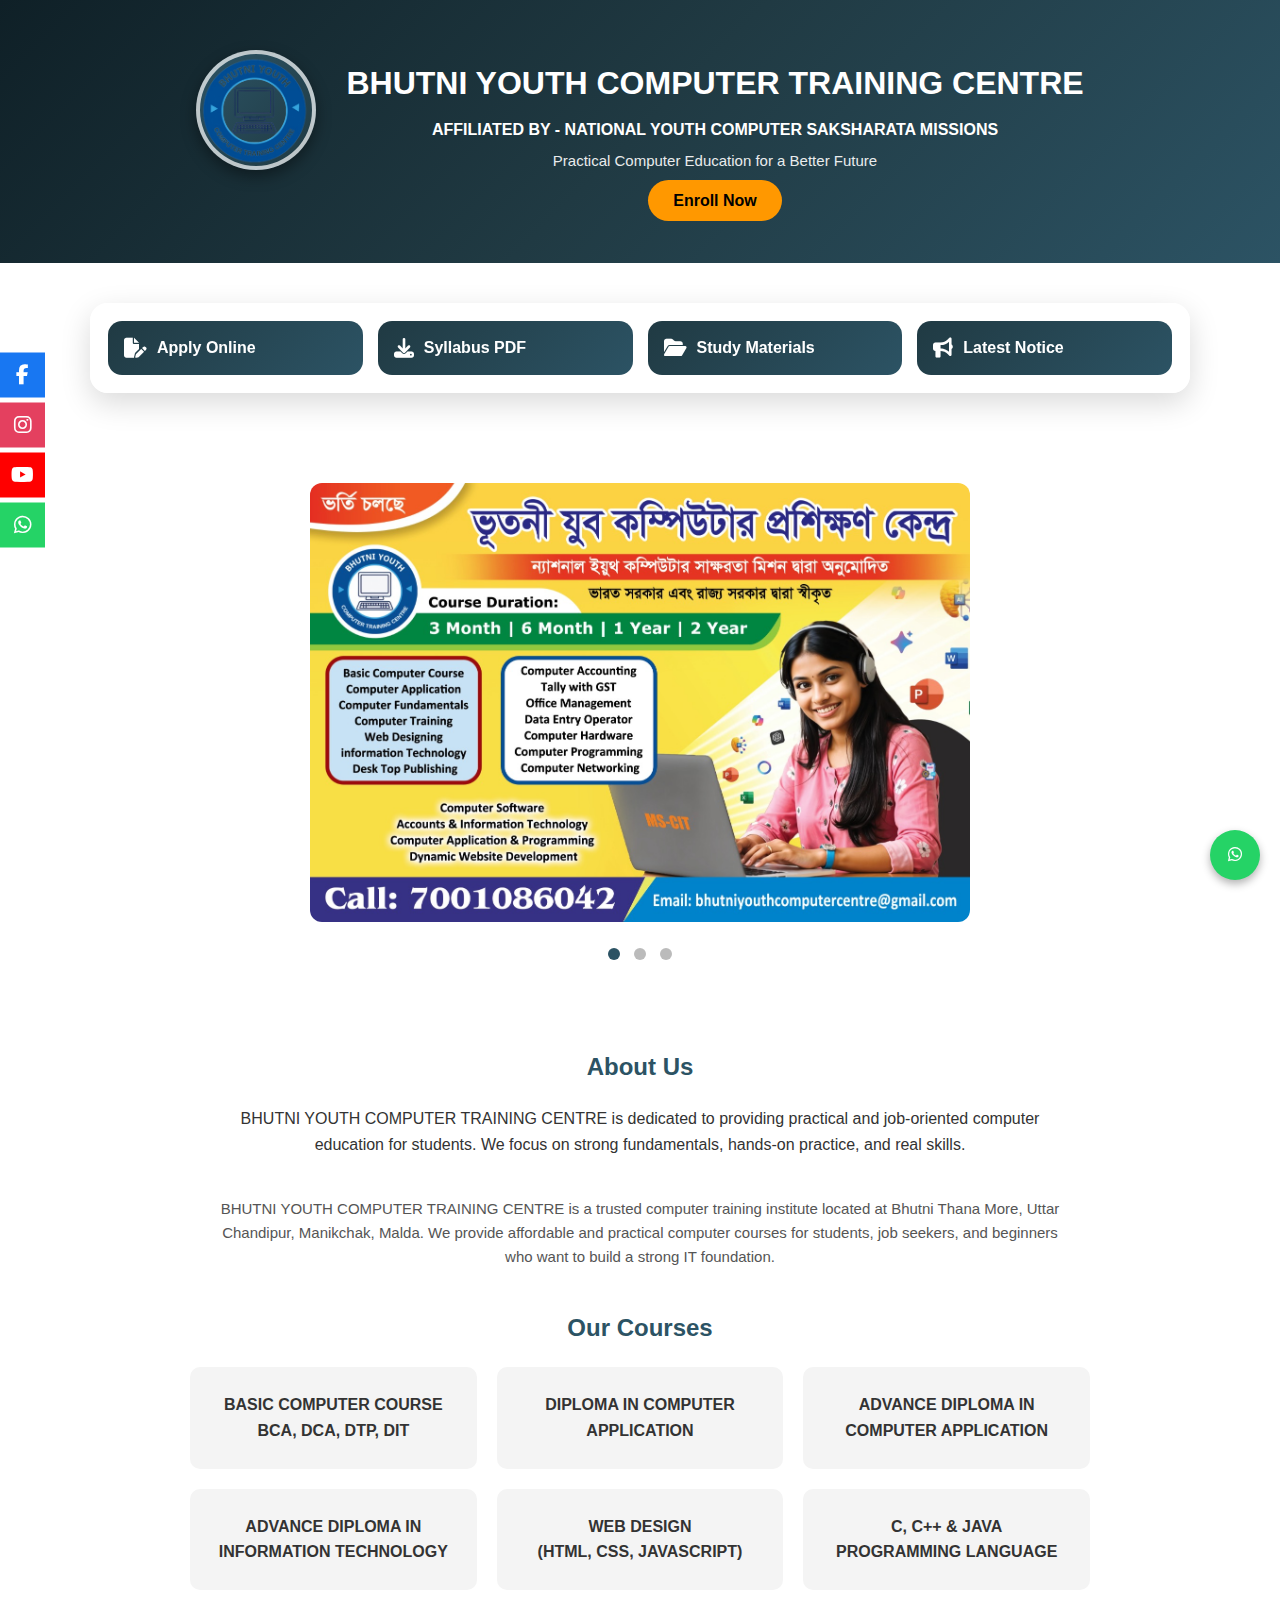
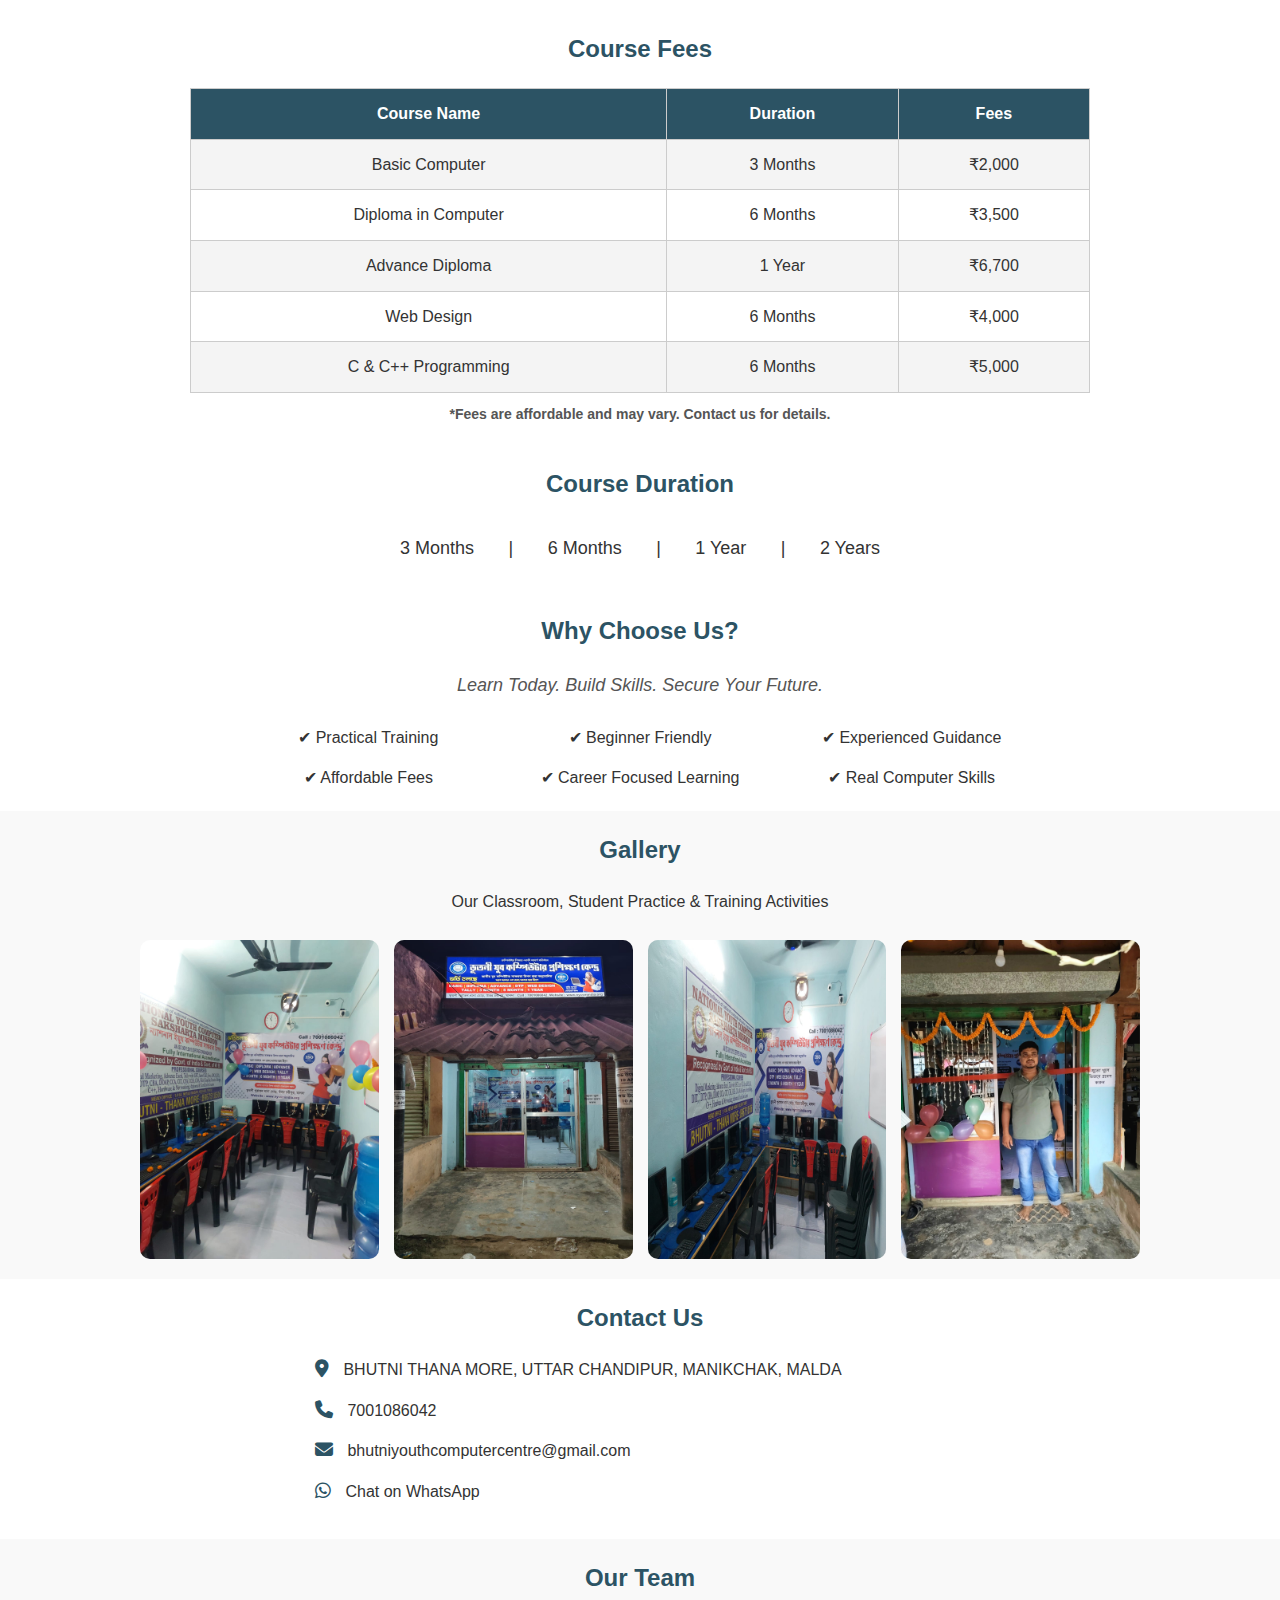
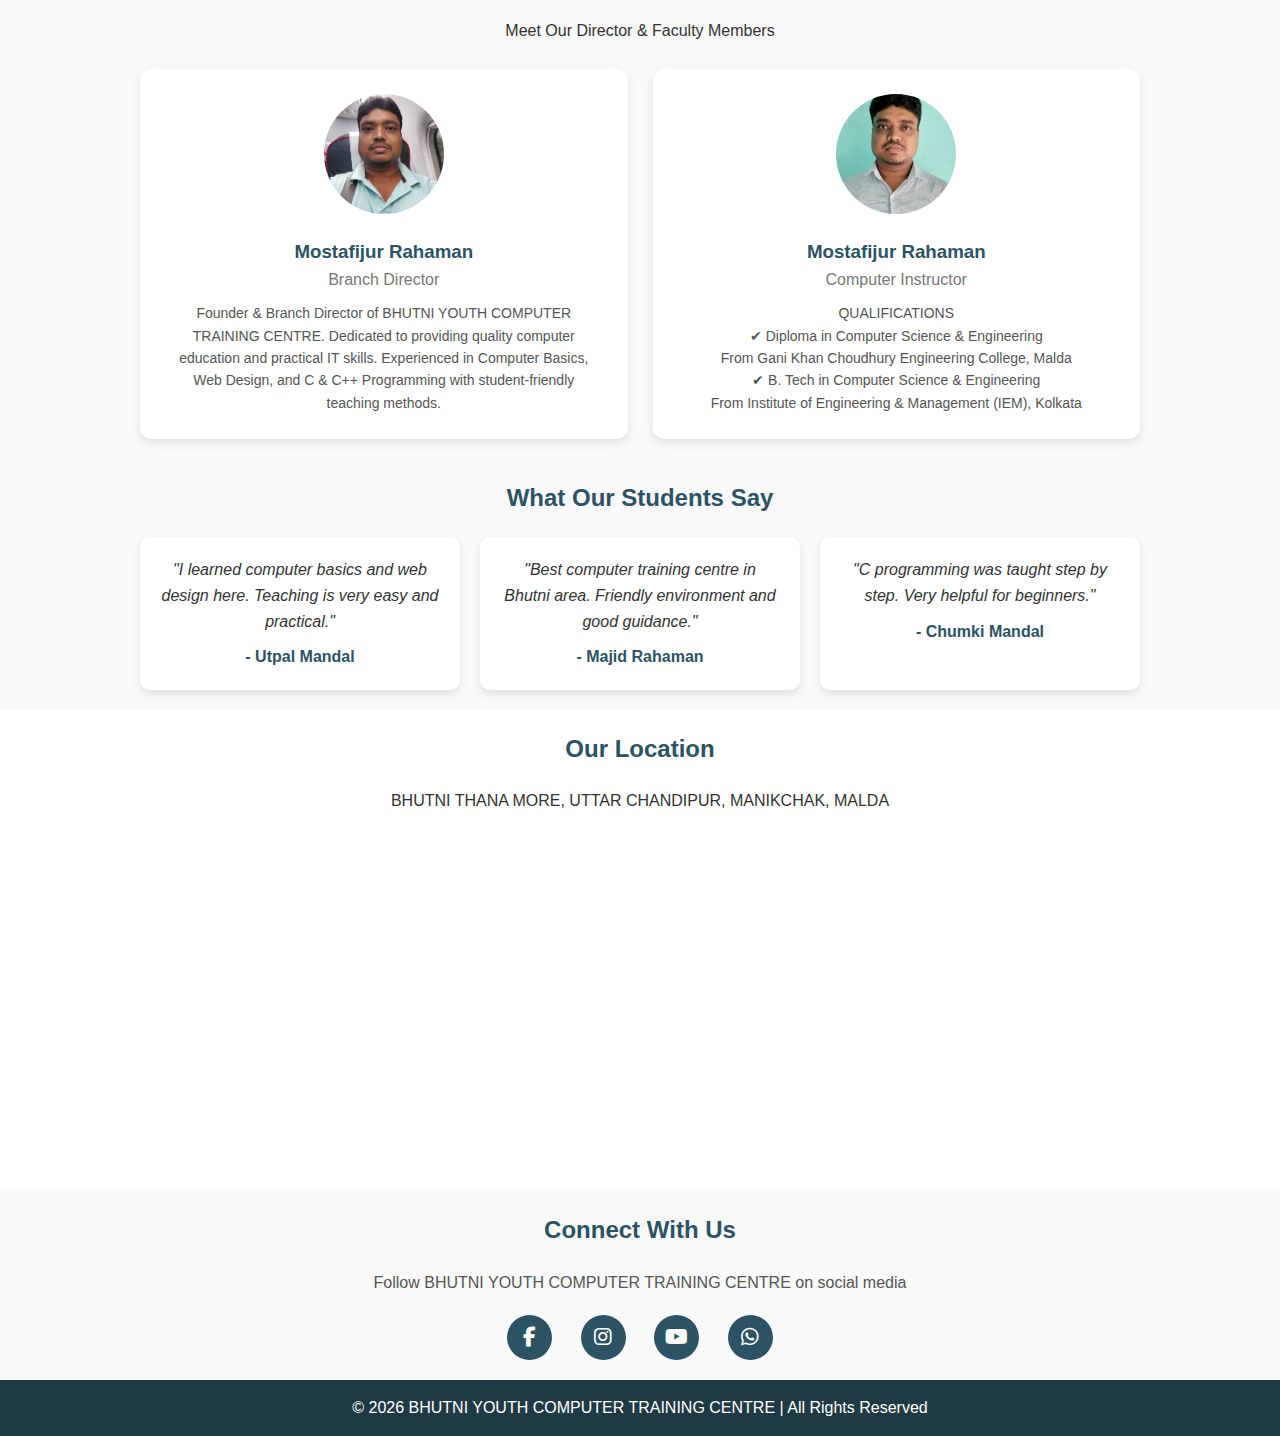
<file: index.html>
<!DOCTYPE html>
<html lang="en">
<head>
  <meta charset="UTF-8">
  <title>BHUTNI YOUTH COMPUTER TRAINING CENTRE</title>
  <meta name="viewport" content="width=device-width, initial-scale=1.0">
  <link rel="stylesheet" href="style.css">
  <link rel="stylesheet" href="https://cdnjs.cloudflare.com/ajax/libs/font-awesome/6.5.1/css/all.min.css">
	<meta name="description" content="BHUTNI YOUTH COMPUTER TRAINING CENTRE in Malda provides professional computer education including Basic Computer, Diploma, Advance Diploma, Web Design, C and C++ Programming. Practical training for students in Bhutni, Manikchak, Malda.">
	<meta name="keywords" content="Computer Training Centre in Bhutni, Computer Course in Malda, Basic Computer Course, Diploma Computer Course, Web Design Training, C Programming Course, C++ Course, Manikchak Computer Institute">
	<meta name="author" content="BHUTNI YOUTH COMPUTER TRAINING CENTRE">

</head>
<body>

<!-- WHATSAPP BUTTON -->
<a href="https://wa.me/917001086042" class="whatsapp-btn" target="_blank" aria-label="WhatsApp">
  <i class="fa-brands fa-whatsapp"></i>
</a>


<!-- HEADER WITH LOGO -->
<header class="header">
  <div class="header-inner">

    <div class="logo-box">
      <img src="images/logo.png" alt="BHUTNI YOUTH COMPUTER TRAINING CENTRE Logo">
    </div>

    <div class="header-text">
      <h1>BHUTNI YOUTH COMPUTER TRAINING CENTRE</h1>
      <h3>AFFILIATED BY - NATIONAL YOUTH COMPUTER SAKSHARATA MISSIONS</h3>
      <p>Practical Computer Education for a Better Future</p>
      <a href="#contact" class="btn">Enroll Now</a>
    </div>

  </div>
</header>

<!-- ACTION HUB -->
<section class="action-hub">
  <div class="hub-inner">

    <a href="#" target="_blank" class="hub-card">
      <i class="fa-solid fa-file-pen"></i>
      <span>Apply Online</span>
    </a>

    <a href="#" target="_blank" class="hub-card">
      <i class="fa-solid fa-download"></i>
      <span>Syllabus PDF</span>
    </a>

    <a href="#" target="_blank" class="hub-card">
      <i class="fa-solid fa-folder-open"></i>
      <span>Study Materials</span>
    </a>

    <a href="#" target="_blank" class="hub-card">
      <i class="fa-solid fa-bullhorn"></i>
      <span>Latest Notice</span>
    </a>

  </div>
</section>


<!-- IMAGE SLIDER WITH DOTS -->
<section class="slider">
  <div class="slides fade">
    <img src="images/slider1.jpg" alt="Computer Training Class">
  </div>

  <div class="slides fade">
    <img src="images/slider2.jpeg" alt="Student Practice Session">
  </div>

  <div class="slides fade">
    <img src="images/slider3.jpeg" alt="Computer Lab Training">
  </div>

  <!-- DOTS -->
  <div class="dots">
    <span class="dot" onclick="currentSlide(1)"></span>
    <span class="dot" onclick="currentSlide(2)"></span>
    <span class="dot" onclick="currentSlide(3)"></span>
  </div>
</section>



<!-- ABOUT -->
<section class="about">
  <h2>About Us</h2>
  <p>
    BHUTNI YOUTH COMPUTER TRAINING CENTRE is dedicated to providing
    practical and job-oriented computer education for students.
    We focus on strong fundamentals, hands-on practice, and real skills.
  </p>
</section>

<section class="seo-text">
  <p>
    BHUTNI YOUTH COMPUTER TRAINING CENTRE is a trusted computer training institute
    located at Bhutni Thana More, Uttar Chandipur, Manikchak, Malda.
    We provide affordable and practical computer courses for students,
    job seekers, and beginners who want to build a strong IT foundation.
  </p>
</section>


<!-- COURSES -->
<section class="courses">
  <h2>Our Courses</h2>
  <div class="course-grid">
    <div class="card">BASIC COMPUTER COURSE<br> BCA, DCA, DTP, DIT</div>
    <div class="card">DIPLOMA IN COMPUTER APPLICATION</div>
    <div class="card">ADVANCE DIPLOMA IN COMPUTER APPLICATION</div>
	<div class="card">ADVANCE DIPLOMA IN INFORMATION TECHNOLOGY</div>
    <div class="card">WEB DESIGN <br>(HTML, CSS, JAVASCRIPT)</div>
    <div class="card">C, C++ & JAVA <br> PROGRAMMING LANGUAGE</div>
  </div>
</section>

<!-- COURSE FEES -->
<section class="fees">
  <h2>Course Fees</h2>

  <table>
    <tr>
      <th>Course Name</th>
      <th>Duration</th>
      <th>Fees</th>
    </tr>
    <tr>
      <td>Basic Computer</td>
      <td>3 Months</td>
      <td>₹2,000</td>
    </tr>
    <tr>
      <td>Diploma in Computer</td>
      <td>6 Months</td>
      <td>₹3,500</td>
    </tr>
    <tr>
      <td>Advance Diploma</td>
      <td>1 Year</td>
      <td>₹6,700</td>
    </tr>
    <tr>
      <td>Web Design</td>
      <td>6 Months</td>
      <td>₹4,000</td>
    </tr>
    <tr>
      <td>C & C++ Programming</td>
      <td>6 Months</td>
      <td>₹5,000</td>
    </tr>
  </table>

  <p class="note"><b>*Fees are affordable and may vary. Contact us for details.</b></p>
</section>


<!-- DURATION -->
<section class="duration">
  <h2>Course Duration</h2>
  <ul>
    <li>3 Months</li>
	<li>|</li>
    <li>6 Months</li>
	<li>|</li>
    <li>1 Year</li>
	<li>|</li>
	<li>2 Years</li>
  </ul>
</section>

<!-- WHY CHOOSE US -->
<section class="why">
  <h2>Why Choose Us?</h2>
  <p class="why-tagline">
    Learn Today. Build Skills. Secure Your Future.
  </p>

  <div class="why-grid">
    <div>✔ Practical Training</div>
    <div>✔ Beginner Friendly</div>
    <div>✔ Experienced Guidance</div>
    <div>✔ Affordable Fees</div>
    <div>✔ Career Focused Learning</div>
	<div>✔ Real Computer Skills</div>
  </div>
</section>


<!-- GALLERY -->
<section class="gallery">
  <h2>Gallery</h2>
  <p>Our Classroom, Student Practice & Training Activities</p><br>

  <div class="gallery-grid">
    <img src="images/gallery1.jpeg" alt="Computer Training Class">
    <img src="images/gallery2.jpeg" alt="Students Learning Computer">
    <img src="images/gallery3.jpeg" alt="Programming Practice Session">
    <img src="images/gallery4.jpeg" alt="Computer Lab Training">
  </div>
</section>

<!-- CONTACT -->
<section class="contact" id="contact">
  <h2>Contact Us</h2>

  <div class="contact-box">
    <p>
      <i class="fa-solid fa-location-dot"></i>
      BHUTNI THANA MORE, UTTAR CHANDIPUR, MANIKCHAK, MALDA
    </p>

    <p>
      <i class="fa-solid fa-phone"></i>
      <a href="tel:7001086042">7001086042</a>
    </p>

    <p>
      <i class="fa-solid fa-envelope"></i>
      <a href="mailto:bhutniyouthcomputercentre@gmail.com">
        bhutniyouthcomputercentre@gmail.com
      </a>
    </p>

    <p>
      <i class="fa-brands fa-whatsapp"></i>
      <a href="https://wa.me/917001086042" target="_blank">
        Chat on WhatsApp
      </a>
    </p>
  </div>
</section>


<!-- TEAM -->
<section class="team">
  <h2>Our Team</h2>
  <p>Meet Our Director & Faculty Members</p> <br>

  <div class="team-grid">

    <!-- DIRECTOR -->
    <div class="team-card">
      <img src="images/director.jpeg" alt="Director - Bhutni Youth Computer Training Centre">
      <h3>Mostafijur Rahaman</h3>
      <h4>Branch Director</h4>
      <p>
        Founder & Branch Director of BHUTNI YOUTH COMPUTER TRAINING CENTRE.
        Dedicated to providing quality computer education and practical IT skills.
		Experienced in Computer Basics, Web Design,
        and C & C++ Programming with student-friendly teaching methods.
      </p>
    </div>

    <!-- TEACHER -->
    <div class="team-card">
      <img src="images/teacher.jpg" alt="Computer Teacher">
      <h3>Mostafijur Rahaman</h3>
      <h4>Computer Instructor</h4>
      <p>
        QUALIFICATIONS <br>
		✔ Diploma in Computer Science & Engineering<br>
		From Gani Khan Choudhury Engineering College, Malda <br>
		✔ B. Tech in Computer Science & Engineering<br>
		From Institute of Engineering & Management (IEM), Kolkata
      </p>
    </div>

  </div>
</section>


<!-- TESTIMONIALS -->
<section class="testimonials">
  <h2>What Our Students Say</h2>

  <div class="testimonial-grid">
    <div class="testimonial">
      <p>
        "I learned computer basics and web design here.
        Teaching is very easy and practical."
      </p>
      <h4>- Utpal Mandal</h4>
    </div>

    <div class="testimonial">
      <p>
        "Best computer training centre in Bhutni area.
        Friendly environment and good guidance."
      </p>
      <h4>- Majid Rahaman</h4>
    </div>

    <div class="testimonial">
      <p>
        "C programming was taught step by step.
        Very helpful for beginners."
      </p>
      <h4>- Chumki Mandal</h4>
    </div>
  </div>
</section>

<!-- LOCATION MAP -->
<section class="map">
  <h2>Our Location</h2>
  <p>BHUTNI THANA MORE, UTTAR CHANDIPUR, MANIKCHAK, MALDA</p>
<iframe src="https://www.google.com/maps/embed?pb=!1m18!1m12!1m3!1d638.3729686561745!2d87.84650464613163!3d25.163303386334796!2m3!1f0!2f0!3f0!3m2!1i1024!2i768!4f13.1!3m3!1m2!1s0x39fa938bed850025%3A0xe60e829523d0c264!2sBhutni%20Youth%20Computer%20Training%20Centre!5e0!3m2!1sen!2sin!4v1769234384498!5m2!1sen!2sin" width="100%" height="350" style="border:0;" allowfullscreen="" loading="lazy" referrerpolicy="no-referrer-when-downgrade"></iframe>
</section>

<!-- SOCIAL MEDIA -->
<section class="social">
  <h2>Connect With Us</h2>
  <p>Follow BHUTNI YOUTH COMPUTER TRAINING CENTRE on social media</p>

  <div class="social-icons">
    <a href="https://www.facebook.com/byctc25" target="_blank" aria-label="Facebook">
      <i class="fa-brands fa-facebook-f"></i>
    </a>

    <a href="https://www.instagram.com/byctc25" target="_blank" aria-label="Instagram">
      <i class="fa-brands fa-instagram"></i>
    </a>

    <a href="https://www.youtube.com/@byctc25" target="_blank" aria-label="YouTube">
      <i class="fa-brands fa-youtube"></i>
    </a>

    <a href="https://wa.me/917001086042" target="_blank" aria-label="WhatsApp">
      <i class="fa-brands fa-whatsapp"></i>
    </a>
  </div>
</section>


<!-- FOOTER -->
<footer>
  <p>© 2026 BHUTNI YOUTH COMPUTER TRAINING CENTRE | All Rights Reserved</p>
</footer>

<!-- STICKY SOCIAL BAR -->
<div class="sticky-social">
  <a href="https://www.facebook.com/byctc25" target="_blank" aria-label="Facebook" class="facebook">
    <i class="fa-brands fa-facebook-f"></i>
  </a>

  <a href="https://www.instagram.com/byctc25" target="_blank" aria-label="Instagram" class="instagram">
    <i class="fa-brands fa-instagram"></i>
  </a>

  <a href="https://www.youtube.com/@byctc25" target="_blank" aria-label="YouTube" class="youtube">
    <i class="fa-brands fa-youtube"></i>
  </a>

  <a href="https://wa.me/917001086042" target="_blank" aria-label="WhatsApp" class="whatsapp">
    <i class="fa-brands fa-whatsapp"></i>
  </a>
</div>

<script>
/* =========================
   SLIDER WITH DOTS + PAUSE ON HOVER / TOUCH
========================= */
let slideIndex = 1;
let autoSlide = null;
const slideInterval = 3000;

showSlides(slideIndex);
startAutoSlide();

function startAutoSlide() {
  autoSlide = setInterval(nextSlide, slideInterval);
}

function stopAutoSlide() {
  clearInterval(autoSlide);
}

function nextSlide() {
  slideIndex++;
  showSlides(slideIndex);
}

function currentSlide(n) {
  slideIndex = n;
  showSlides(slideIndex);
  resetAutoSlide();
}

function showSlides(n) {
  let i;
  let slides = document.getElementsByClassName("slides");
  let dots = document.getElementsByClassName("dot");

  if (n > slides.length) slideIndex = 1;
  if (n < 1) slideIndex = slides.length;

  for (i = 0; i < slides.length; i++) {
    slides[i].style.display = "none";
  }

  for (i = 0; i < dots.length; i++) {
    dots[i].classList.remove("active");
  }

  slides[slideIndex - 1].style.display = "block";
  dots[slideIndex - 1].classList.add("active");
}

function resetAutoSlide() {
  stopAutoSlide();
  startAutoSlide();
}

/* =========================
   PAUSE ON HOVER / TOUCH
========================= */
const slider = document.querySelector('.slider');

if (slider) {
  /* Desktop hover */
  slider.addEventListener('mouseenter', stopAutoSlide);
  slider.addEventListener('mouseleave', startAutoSlide);

  /* Mobile touch */
  slider.addEventListener('touchstart', stopAutoSlide, { passive: true });
  slider.addEventListener('touchend', startAutoSlide);
}

/* =========================
   SHRINK LOGO ON SCROLL (MOBILE ONLY)
========================= */
const logo = document.querySelector('.logo-box');

window.addEventListener('scroll', () => {
  if (window.innerWidth <= 768 && logo) {
    if (window.scrollY > 50) {
      logo.classList.add('shrink');
    } else {
      logo.classList.remove('shrink');
    }
  }
});
</script>



</body>
</html>
</file>
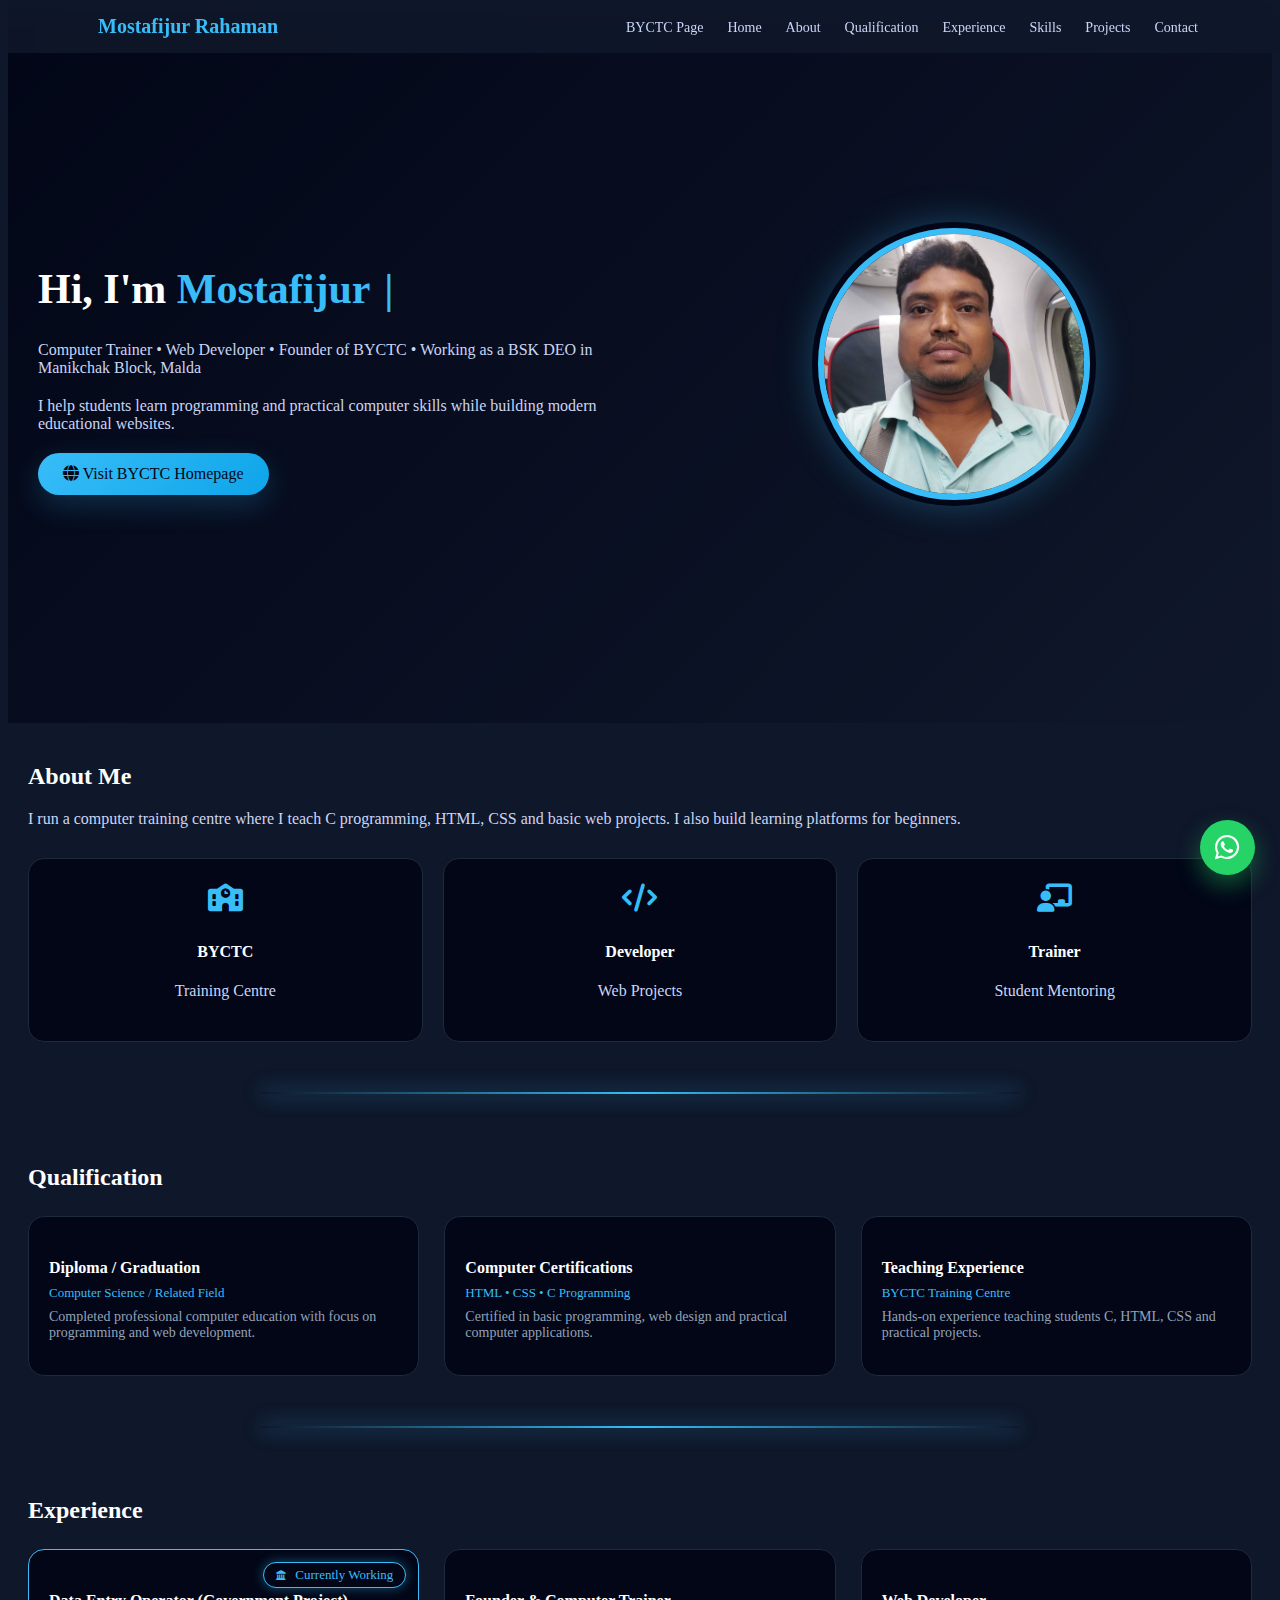
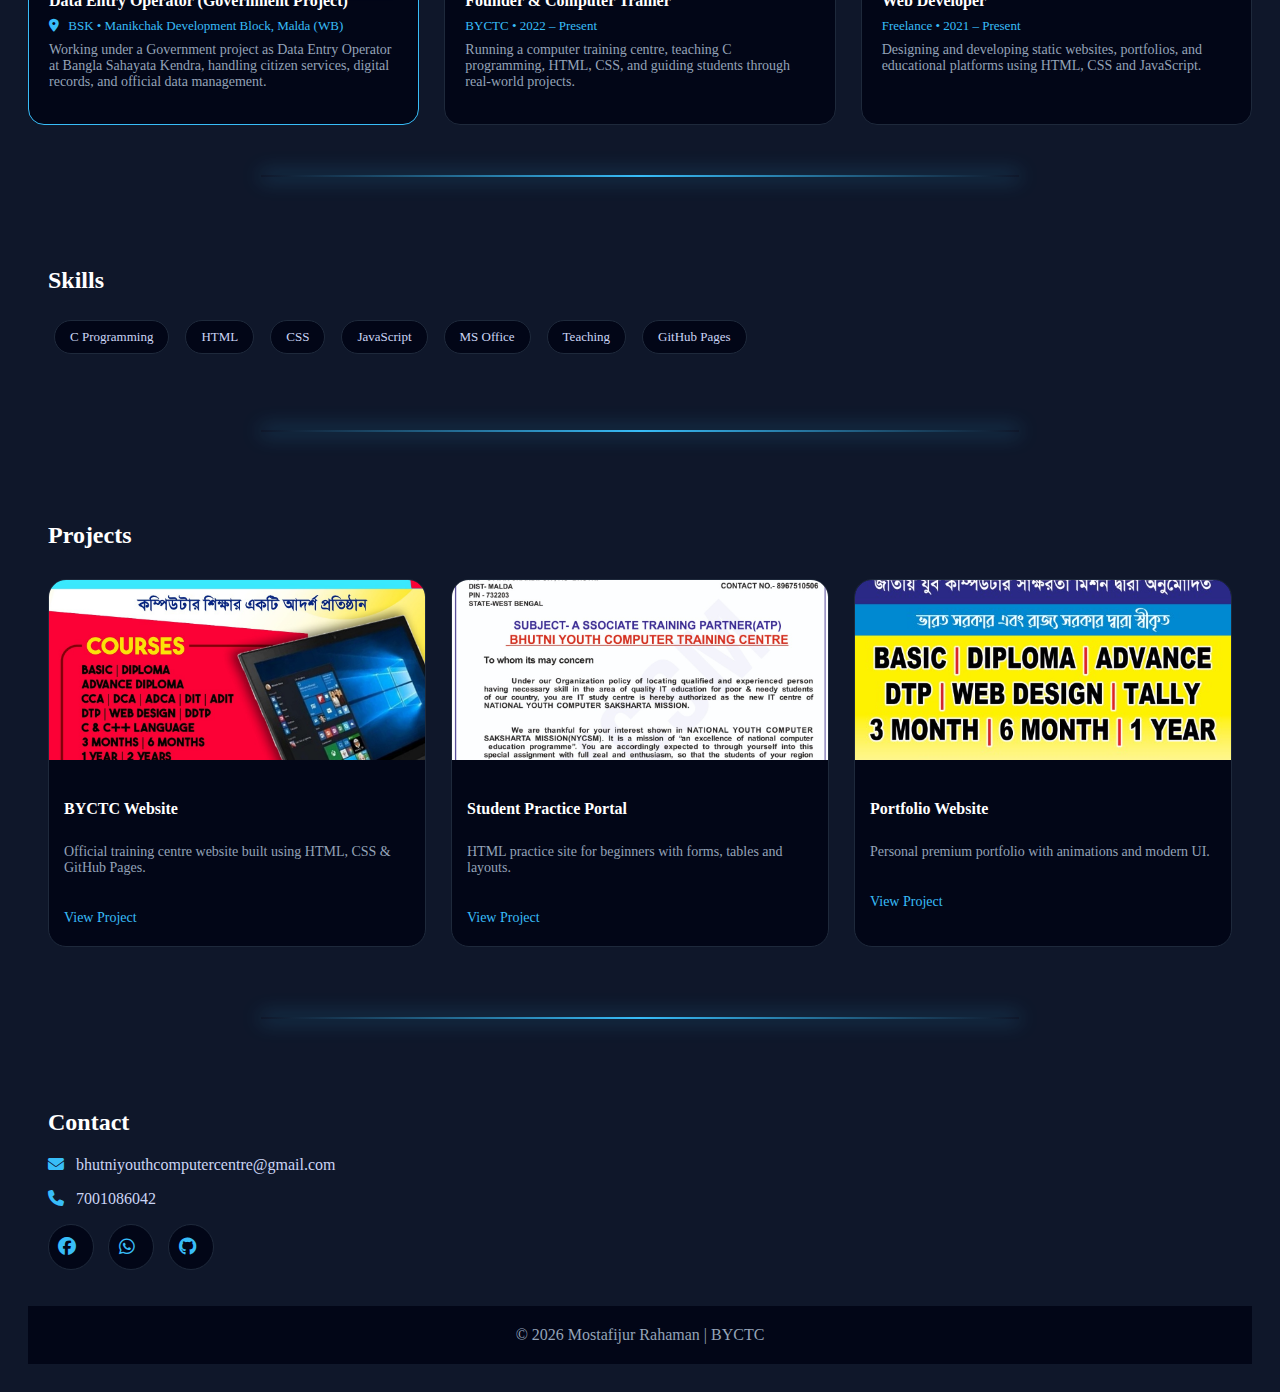
<file: about.html>
<!DOCTYPE html>
<html lang="en">
<head>
	<meta charset="UTF-8" />
	<meta name="viewport" content="width=device-width, initial-scale=1.0" />
	<title>Mostafijur Rahaman | Portfolio</title>
	<link rel="stylesheet" href="https://cdnjs.cloudflare.com/ajax/libs/font-awesome/6.5.0/css/all.min.css" />
	<link href="https://fonts.googleapis.com/css2?family=Poppins:wght@300;400;500;600;700&display=swap" rel="stylesheet">

	<link rel="stylesheet" href="about_style.css">
</head>
<body>

	<header>
		<div class="nav">
		<div class="logo">Mostafijur Rahaman</div>
		<div>	
		<a href="index.html">BYCTC Page</a>
		<a href="#home">Home</a>
		<a href="#about">About</a>
		<a href="#qualification">Qualification</a>
		<a href="#experience">Experience</a>
		<a href="#skills">Skills</a>
		<a href="#projects">Projects</a>
		<a href="#contact">Contact</a>
		</div>
		</div>
	</header>

	<section id="home" class="hero">
		<div>
		<h1>Hi, I'm <span id="typewriter"></span></h1>
		<p>Computer Trainer • Web Developer • Founder of BYCTC • Working as a BSK DEO in Manikchak Block, Malda</p>
		<p>I help students learn programming and practical computer skills while building modern educational websites.</p>
		<a class="btn" href="index.html"><i class="fa-solid fa-globe"></i> Visit BYCTC Homepage </a>
		</div>
		<div class="photo">
		<img src="images/director.jpeg" alt="profile" />
		</div>
	</section>

	<section id="about">
		<h2>About Me</h2>
		<p style="margin-top:15px;color:#cbd5f5">I run a computer training centre where I teach C programming, HTML, CSS and basic web projects. I also build learning platforms for beginners.</p>

		<div class="cards">
		<div class="card"><i class="fa-solid fa-school"></i><h4>BYCTC</h4><p>Training Centre</p></div>
		<div class="card"><i class="fa-solid fa-code"></i><h4>Developer</h4><p>Web Projects</p></div>
		<div class="card"><i class="fa-solid fa-chalkboard-user"></i><h4>Trainer</h4><p>Student Mentoring</p></div>
		</div>
	</section>
	
	</section>
	<div class="divider"></div>

	<section id="qualification">
	<h2>Qualification</h2>

	<div class="qual-box">

	<div class="qual-item">
	<h4>Diploma / Graduation</h4>
	<span>Computer Science / Related Field</span>
	<p>Completed professional computer education with focus on programming and web development.</p>
	</div>

	<div class="qual-item">
	<h4>Computer Certifications</h4>
	<span>HTML • CSS • C Programming</span>
	<p>Certified in basic programming, web design and practical computer applications.</p>
	</div>

	<div class="qual-item">
	<h4>Teaching Experience</h4>
	<span>BYCTC Training Centre</span>
	<p>Hands-on experience teaching students C, HTML, CSS and practical projects.</p>
	</div>

	</div>
	</section>
	
	<div class="divider"></div>

	<section id="experience">
	<h2>Experience</h2>

	<div class="exp-box">

	<!-- Government Job -->
	<div class="exp-item current">
	<span class="badge"><i class="fa-solid fa-landmark"></i> Currently Working</span>
	<h4>Data Entry Operator (Government Project)</h4>
	<span><i class="fa-solid fa-location-dot"></i> BSK • Manikchak Development Block, Malda (WB)</span>
	<p>Working under a Government project as Data Entry Operator at Bangla Sahayata Kendra, handling citizen services, digital records, and official data management.</p>
	</div>


	<!-- BYCTC -->
	<div class="exp-item">
	<h4>Founder & Computer Trainer</h4>
	<span>BYCTC • 2022 – Present</span>
	<p>Running a computer training centre, teaching C programming, HTML, CSS, and guiding students through real-world projects.</p>
	</div>

	<!-- Web Developer -->
	<div class="exp-item">
	<h4>Web Developer</h4>
	<span>Freelance • 2021 – Present</span>
	<p>Designing and developing static websites, portfolios, and educational platforms using HTML, CSS and JavaScript.</p>
	</div>

	</div>
	</section>


	</section>
	<div class="divider"></div>
	<section id="skills">
	
	<section id="skills">
		<h2>Skills</h2>
		<div class="skills" style="margin-top:20px">
		<span>C Programming</span>
		<span>HTML</span>
		<span>CSS</span>
		<span>JavaScript</span>
		<span>MS Office</span>
		<span>Teaching</span>
		<span>GitHub Pages</span>
		</div>
	</section>

	</section>
	<div class="divider"></div>
	<section id="skills">

	<section id="projects">
	<h2>Projects</h2>

	<div class="projects-grid">

	<div class="project-card">
	<img src="images/project1.jpeg" alt="" class="project-img">
	<h4>BYCTC Website</h4>
	<p>Official training centre website built using HTML, CSS & GitHub Pages.</p>
	<a href="#" target="_blank">View Project</a>
	</div>

	<div class="project-card">
	<img src="images/project2.jpeg" alt="" class="project-img">
	<h4>Student Practice Portal</h4>
	<p>HTML practice site for beginners with forms, tables and layouts.</p>
	<a href="#" target="_blank">View Project</a>
	</div>

	<div class="project-card">
	<img src="images/project3.jpeg" alt="" class="project-img">
	<h4>Portfolio Website</h4>
	<p>Personal premium portfolio with animations and modern UI.</p>
	<a href="#" target="_blank">View Project</a>
	</div>

	</div>
	</section>

	</section>
	<div class="divider"></div>
	<section id="skills">

	<section id="contact">
		<h2>Contact</h2>
		<p style="margin-top:15px">
		<i class="fa-solid fa-envelope"></i>
		bhutniyouthcomputercentre@gmail.com
		</p>

		<p>
		<i class="fa-solid fa-phone"></i>
		7001086042
		</p>
		<p class="socials" style="margin-top:10px">
		<a href="#"><i class="fa-brands fa-facebook"></i></a>
		<a href="#"><i class="fa-brands fa-whatsapp"></i></a>
		<a href="#"><i class="fa-brands fa-github"></i></a>
		</p>

		</p>
	</section>

	<footer>
		© 2026 Mostafijur Rahaman | BYCTC
	</footer>
	
	<a href="https://wa.me/917001086042" class="whatsapp-float" target="_blank">
	<i class="fa-brands fa-whatsapp"></i>
	</a>

	<div id="imgPopup" class="popup">
	<span id="closePopup">&times;</span>
	<img id="popupImg">
	</div>


	<script>
	document.addEventListener("DOMContentLoaded",()=>{

	/* Typewriter */
	const text="Mostafijur Rahaman";
	let i=0;
	const el=document.getElementById("typewriter");

	function type(){
	if(i<text.length){
	el.textContent+=text[i];
	i++;
	setTimeout(type,70);
	}
	}
	type();

	/* Skill pills */
	document.querySelectorAll(".skills span").forEach((s,idx)=>{
	setTimeout(()=>s.classList.add("show"),idx*120);
	});

	/* Project popup */
	const popup=document.getElementById("imgPopup");
	const popupImg=document.getElementById("popupImg");

	document.querySelectorAll(".project-img").forEach(img=>{
	img.addEventListener("click",()=>{
	popup.style.display="flex";
	popupImg.src=img.src;
	});
	});

	document.getElementById("closePopup").onclick=()=>{
	popup.style.display="none";
	};

	popup.onclick=()=>popup.style.display="none";

	});
	</script>


</body>
</html>
</file>
<file: style.css>
* {
  margin: 0;
  padding: 0;
  box-sizing: border-box;
  font-family: Arial, Helvetica, sans-serif;
}

body {
  line-height: 1.6;
  color: #333;
}

/* WHATSAPP BUTTON */
.whatsapp-btn {
  position: fixed;
  bottom: 20px;
  right: 20px;
  background: #25d366;
  color: #fff;
  padding: 12px 18px;
  border-radius: 30px;
  font-weight: bold;
  text-decoration: none;
  box-shadow: 0 4px 8px rgba(0,0,0,0.3);
  z-index: 999;
}

/* HEADER */
.header {
  background: linear-gradient(135deg, #0f2027, #203a43, #2c5364);
  color: #fff;
  text-align: center;
  padding: 50px 20px;
}

.header h1 {
  font-size: 2.2rem;
  margin-bottom: 10px;
}

.header p {
  margin-bottom: 20px;
}

.btn {
  background: #ff9800;
  color: #000;
  padding: 12px 25px;
  text-decoration: none;
  font-weight: bold;
  border-radius: 30px;
}
/* HEADER WITH LOGO */
.header-inner {
  max-width: 1200px;
  margin: auto;
  display: flex;
  justify-content: center;
  align-items: flex-start;
  gap: 30px;
}
.logo-box {
  width: 120px;
  height: 120px;
  border-radius: 50%;
  overflow: hidden;
  background: linear-gradient(135deg, #2c5364, #203a43);
  border: 4px solid rgba(255,255,255,0.7);
  box-shadow: 0 6px 15px rgba(0,0,0,0.4);
  transition: transform 0.4s ease;
  flex-shrink: 0;
}

.logo-box img {
  width: 100%;
  height: 100%;
  object-fit: cover;
}

.logo-box:hover {
  transform: scale(1.08) rotate(-2deg);
}
.header-text {
  margin-top: 8px;
}

.header-text h1 {
  font-size: 32px;
  margin-bottom: 8px;
}

.header-text h3 {
  font-size: 16px;
  font-weight: 600;
  margin-bottom: 6px;
}

.header-text p {
  margin-bottom: 15px;
  font-size: 15px;
  opacity: 0.9;
}
.logo-box {
  transition: all 0.3s ease;
}

.logo-box.shrink {
  width: 65px;
  height: 65px;
}

@media (max-width: 768px) {
  .header-inner {
    flex-direction: column;
    justify-content: center;
    align-items: center;     /* centers logo + text */
    text-align: center;
  }

  .logo-box {
    width: 90px;             /* normal mobile size */
    height: 90px;
    margin: 0 auto 15px;
  }

  .header-text {
    max-width: 100%;
  }
}

/* ===============================
   ACTION HUB (UNDER HEADER)
================================ */
.action-hub {
  margin-top: 20px;     /* normal spacing */
  padding: 0 15px 30px;
}
.action-hub::before {
  content: "";
  display: block;
  height: 20px;
}

.hub-inner {
  max-width: 1100px;
  margin: auto;
  display: grid;
  grid-template-columns: repeat(auto-fit, minmax(160px, 1fr));
  gap: 15px;
  background: rgba(255, 255, 255, 0.85);
  backdrop-filter: blur(10px);
  padding: 18px;
  border-radius: 18px;
  box-shadow: 0 10px 30px rgba(0,0,0,0.15);
}

/* Individual cards */
.hub-card {
  display: flex;
  align-items: center;
  gap: 10px;
  padding: 14px 16px;
  background: linear-gradient(135deg, #203a43, #2c5364);
  color: #fff;
  border-radius: 14px;
  text-decoration: none;
  font-weight: 600;
  transition: transform 0.3s, box-shadow 0.3s;
}

.hub-card i {
  font-size: 20px;
}

/* Hover effect */
.hub-card:hover {
  transform: translateY(-5px);
  box-shadow: 0 8px 20px rgba(0,0,0,0.25);
}

/* SLIDER */
.slider {
  max-width: 700px;
  margin: 40px auto;
  position: relative;
  text-align: center;
}

.slides {
  display: none;
}

.slides img {
  width: 100%;
  border-radius: 12px;
}

/* FADE EFFECT */
.fade {
  animation: fadeEffect 1.2s;
}

@keyframes fadeEffect {
  from {opacity: 0.4;}
  to {opacity: 1;}
}

/* DOTS */
.dots {
  margin-top: 12px;
}

.dot {
  height: 12px;
  width: 12px;
  margin: 0 5px;
  background-color: #bbb;
  border-radius: 50%;
  display: inline-block;
  cursor: pointer;
  transition: background-color 0.3s;
}

.dot.active {
  background-color: #2c5364;
}


/* SECTIONS */
section {
  padding: 20px 20px;
  text-align: center;
}

section h2 {
  margin-bottom: 20px;
  color: #2c5364;
}

/* ABOUT */
.about p {
  max-width: 800px;
  margin: auto;
}

.seo-text {
  max-width: 900px;
  margin: auto;
  font-size: 15px;
  color: #555;
}


/* COURSES */
.course-grid {
  display: grid;
  grid-template-columns: repeat(auto-fit, minmax(220px, 1fr));
  gap: 20px;
  max-width: 900px;
  margin: auto;
}

.card {
  background: #f4f4f4;
  padding: 25px;
  border-radius: 10px;
  font-weight: bold;
  transition: transform 0.3s;
}

.card:hover {
  transform: translateY(-5px);
}

.fees table {
  width: 90%;
  max-width: 900px;
  margin: auto;
  border-collapse: collapse;
}

.fees th, .fees td {
  border: 1px solid #ccc;
  padding: 12px;
}

.fees th {
  background: #2c5364;
  color: #fff;
}

.fees tr:nth-child(even) {
  background: #f4f4f4;
}

.note {
  margin-top: 10px;
  font-size: 14px;
  color: #555;
}


/* DURATION */
.duration ul {
  list-style: none;
}

.duration li {
  font-size: 18px;
  margin: 10px 0;
  padding: 0 15px;
  display: inline-block;
}

/* WHY */
.why-grid {
  display: grid;
  grid-template-columns: repeat(auto-fit, minmax(200px, 1fr));
  gap: 15px;
  max-width: 800px;
  margin: auto;
}
.why-tagline {
  font-size: 18px;
  color: #555;
  margin-bottom: 25px;
  font-style: italic;
}


/* CONTACT SECTION ICONS */
.contact-box {
  max-width: 650px;
  margin: auto;
  text-align: left;
}

.contact-box p {
  margin: 15px 0;
  font-size: 16px;
}

.contact-box i {
  color: #2c5364;
  margin-right: 10px;
  font-size: 18px;
}

.contact-box a {
  color: #333;
  text-decoration: none;
}

.contact-box a:hover {
  text-decoration: underline;
}


/* GALLERY */
.gallery {
  background: #f9f9f9;
}

.gallery-grid {
  display: grid;
  grid-template-columns: repeat(auto-fit, minmax(220px, 1fr));
  gap: 15px;
  max-width: 1000px;
  margin: auto;
}

.gallery-grid img {
  width: 100%;
  border-radius: 10px;
  transition: transform 0.3s;
}

.gallery-grid img:hover {
  transform: scale(1.05);
}

/* TEAM SECTION */
.team {
  background: #f9f9f9;
}

.team-grid {
  display: grid;
  grid-template-columns: repeat(auto-fit, minmax(260px, 1fr));
  gap: 25px;
  max-width: 1000px;
  margin: auto;
}

.team-card {
  background: #fff;
  padding: 25px;
  border-radius: 12px;
  box-shadow: 0 4px 10px rgba(0,0,0,0.1);
  text-align: center;
}

.team-card img {
  width: 120px;
  height: 120px;
  object-fit: cover;
  border-radius: 50%;
  margin-bottom: 15px;
}

.team-card h3 {
  color: #2c5364;
}

.team-card h4 {
  color: #777;
  margin-bottom: 10px;
  font-weight: normal;
}

.team-card p {
  font-size: 14px;
  color: #555;
}

.testimonials {
  background: #f9f9f9;
}

.testimonial-grid {
  display: grid;
  grid-template-columns: repeat(auto-fit, minmax(250px, 1fr));
  gap: 20px;
  max-width: 1000px;
  margin: auto;
}

.testimonial {
  background: #fff;
  padding: 20px;
  border-radius: 10px;
  box-shadow: 0 4px 8px rgba(0,0,0,0.1);
}

.testimonial p {
  font-style: italic;
}

.testimonial h4 {
  margin-top: 10px;
  color: #2c5364;
}

.map iframe {
  max-width: 1000px;
  margin: auto;
  border-radius: 10px;
}

/* SOCIAL MEDIA SECTION */
.social {
  background: #f9f9f9;
  text-align: center;
}

.social p {
  margin-bottom: 20px;
  color: #555;
}

.social-icons a {
  display: inline-block;
  margin: 0 12px;
  width: 45px;
  height: 45px;
  line-height: 45px;
  border-radius: 50%;
  background: #2c5364;
  color: #fff;
  font-size: 20px;
  transition: transform 0.3s, background 0.3s;
}

.social-icons a:hover {
  transform: scale(1.15);
  background: #ff9800;
}

/* STICKY SOCIAL BAR */
.sticky-social {
  position: fixed;
  top: 50%;
  left: 0;
  transform: translateY(-50%);
  z-index: 1000;
}

.sticky-social a {
  display: block;
  width: 45px;
  height: 45px;
  line-height: 45px;
  text-align: center;
  color: #fff;
  font-size: 20px;
  margin: 5px 0;
  transition: transform 0.3s;
}

.sticky-social a:hover {
  transform: translateX(5px);
}

/* BRAND COLORS */
.sticky-social .facebook { background: #1877f2; }
.sticky-social .instagram { background: #e4405f; }
.sticky-social .youtube { background: #ff0000; }
.sticky-social .whatsapp { background: #25d366; }

@media (max-width: 600px) {
  .sticky-social {
    display: none;
  }
}


/* FOOTER */
footer {
  background: #203a43;
  color: #fff;
  text-align: center;
  padding: 15px;
}
</file>
<file: about_style.css>
body{
background:#0f172a;
color:#e5e7eb;
}
header{
position:fixed;
top:0;
width:100%;
background:rgba(15,23,42,.85);
backdrop-filter:blur(10px);
z-index:99;
}
a{
text-decoration:none;
}

.nav{
max-width:1100px;
margin:auto;
display:flex;
justify-content:space-between;
align-items:center;
padding:15px;
}

.logo{
font-weight:700;
font-size:20px;
color:#38bdf8;
}

.nav a{
margin-left:20px;
font-size:14px;
color:#cbd5f5;
}
.nav a:hover{
color:#38bdf8;
}
section{
max-width:1500px;
margin:auto;
padding:20px 20px;
}

/* Hero Section */
.hero{
display:grid;
grid-template-columns:1fr 1fr;
gap:30px;
align-items:center;
min-height:75vh;
background:linear-gradient(135deg,#020617,#0f172a);
}

.hero h1{
font-size:42px;
color:white;
padding-left:10px; 
}

.hero span{
color:#38bdf8;
}

.hero p{
margin:20px 0;
color:#cbd5f5;
padding-left:10px;
}
/* Button */
.btn{
display:inline-block;
padding:12px 25px;
margin-left: 10px;
background:linear-gradient(135deg,#38bdf8,#0ea5e9);
color:#020617;
border-radius:30px;
font-weight:500;
box-shadow:0 10px 30px #38bdf833;
}
.btn:hover{
transform:translateY(-2px);
}
.photo{
text-align:center;
}

.photo img{
width:260px;
height:260px;
border-radius:50%;
object-fit:cover;
border:6px solid #38bdf8;
box-shadow:0 0 40px #38bdf866;
}
/* About text */
#about p{
color:#cbd5f5;
}
.cards{
display:grid;
grid-template-columns:repeat(auto-fit,minmax(220px,1fr));
gap:20px;
margin-top:30px;
}

.card{
background:#020617;
border:1px solid #1e293b;
transition:.3s;
border-radius:16px;
padding:25px;
text-align:center;
}
.card:hover{
transform:translateY(-6px);
border-color:#38bdf8;
}
.card i{
font-size:28px;
color:#38bdf8;
margin-bottom:10px;
}
.card h4{
color:white;
}
.card p{
color:#94a3b8;
}

/* ===== Qualification Section ===== */

.qual-box{
display:grid;
grid-template-columns:repeat(auto-fit,minmax(260px,1fr));
gap:25px;
margin-top:25px;
}

.qual-item{
background:#020617;
border:1px solid #1e293b;
border-radius:16px;
padding:20px;
transition:.3s;
}

.qual-item:hover{
border-color:#38bdf8;
box-shadow:0 0 20px #38bdf866;
transform:translateY(-4px);
}

.qual-item h4{
color:white;
margin-bottom:6px;
}

.qual-item span{
color:#38bdf8;
font-size:13px;
}

.qual-item p{
color:#94a3b8;
margin-top:8px;
font-size:14px;
}
/* ===== Experience Section ===== */

.exp-box{
display:grid;
grid-template-columns:repeat(auto-fit,minmax(260px,1fr));
gap:25px;
margin-top:25px;
}

.exp-item{
background:#020617;
border:1px solid #1e293b;
border-radius:16px;
padding:20px;
transition:.3s;
}

.exp-item:hover{
border-color:#38bdf8;
box-shadow:0 0 20px #38bdf866;
transform:translateY(-4px);
}

.exp-item h4{
color:white;
margin-bottom:6px;
}

.exp-item span{
color:#38bdf8;
font-size:13px;
}

.exp-item p{
color:#94a3b8;
margin-top:8px;
font-size:14px;
}
/* ===== Currently Working Badge (Premium) ===== */

.exp-item{
position:relative;
}

.badge{
position:absolute;
top:12px;
right:12px;
background:#020617;
border:1px solid #38bdf8;
color:#38bdf8;
padding:4px 12px;
font-size:11px;
border-radius:14px;
font-weight:500;
box-shadow:0 0 12px #38bdf866;
}
.badge i{
margin-right:5px;
font-size:10px;
}
.exp-item span i{
margin-right:6px;
color:#38bdf8;
}

/* Subtle highlight for current job */
.exp-item.current{
border-color:#38bdf8;
}

.exp-item.current:hover{
box-shadow:0 0 25px #38bdf866;
}


/* Skills */
.skills span{
display:inline-block;
background:#020617;
padding:8px 15px;
border:1px solid #1e293b;
color:#cbd5f5;
border-radius:20px;
margin:6px;
font-size:13px;
}
.skills span:hover{
border-color:#38bdf8;
}
/* Footer */
footer{
text-align:center;
padding:20px 20px;
background:#020617;
color:#94a3b8;
}
/* Contact */
#contact p{
color:#cbd5f5;
}
/* Contact Icons */

#contact i{
color:#38bdf8;
margin-right:8px;
}

/* Section Titles */
section h2{
color:white;
}

/* Photo glow improvement */
.photo img{
box-shadow:0 0 0 6px #020617,0 0 40px #38bdf866;
}

@media(max-width:800px){
.hero{
grid-template-columns:1fr;
text-align:center;
}

.photo{
order:-1;
}
}

/* ===== Animated Skill Pills ===== */

.skills span{
opacity:0;
transform:scale(.6);
transition:.4s ease;
}

.skills span.show{
opacity:1;
transform:scale(1);
}

/* Glow hover */
.skills span:hover{
box-shadow:0 0 15px #38bdf866;
}
#typewriter::after{
content:"|";
animation:blink 1s infinite;
margin-left:4px;
}

@keyframes blink{
0%{opacity:1}
50%{opacity:0}
100%{opacity:1}
}
/* ===== Floating WhatsApp Button ===== */

.whatsapp-float{
position:fixed;
bottom:25px;
right:25px;
background:#25D366;
color:white;
width:55px;
height:55px;
border-radius:50%;
display:flex;
align-items:center;
justify-content:center;
font-size:28px;
box-shadow:0 10px 25px #25d36666;
z-index:999;
transition:.3s;
}

.whatsapp-float:hover{
transform:scale(1.1);
box-shadow:0 0 30px #25d366;
}

/* ===== Projects Gallery ===== */

.projects-grid{
display:grid;
grid-template-columns:repeat(auto-fit,minmax(260px,1fr));
gap:25px;
margin-top:30px;
}

.project-card{
background:#020617;
border:1px solid #1e293b;
border-radius:18px;
overflow:hidden;
transition:.3s;
}

.project-card:hover{
transform:translateY(-8px);
border-color:#38bdf8;
}

.project-card img{
width:100%;
height:180px;
object-fit:cover;
}

.project-card h4{
color:white;
padding:15px 15px 5px;
}

.project-card p{
color:#94a3b8;
padding:0 15px 10px;
font-size:14px;
}

.project-card a{
display:inline-block;
margin:10px 15px 20px;
color:#38bdf8;
font-size:14px;
}
/* ===== Project Image Popup ===== */

.popup{
position:fixed;
top:0;
left:0;
width:100%;
height:100%;
background:rgba(2,6,23,.9);
display:none;
align-items:center;
justify-content:center;
z-index:9999;
}

.popup img{
max-width:90%;
max-height:80%;
border-radius:12px;
}

#closePopup{
position:absolute;
top:20px;
right:30px;
font-size:40px;
color:white;
cursor:pointer;
}

/* ===== Global Premium Glow System ===== */

/* Cards */
.card:hover,
.project-card:hover{
border-color:#38bdf8;
box-shadow:0 0 25px #38bdf866;
transform:translateY(-6px);
}

/* Skills */
.skills span:hover{
border-color:#38bdf8;
box-shadow:0 0 20px #38bdf866;
}

/* Buttons */
.btn:hover{
box-shadow:0 0 25px #38bdf866;
}

/* Social icons */
.socials a:hover{
box-shadow:0 0 25px #38bdf866;
}

/* Project images */
.project-card img:hover{
filter:brightness(1.1);
}

/* Contact text */
#contact p:hover{
color:#38bdf8;
text-shadow:0 0 10px #38bdf8;
}

/* ===== Social Icons ===== */

.socials{
display:flex;
gap:14px;
margin-top:12px;
}

.socials a{
width:44px;
height:44px;
border-radius:50%;
background:#020617;
border:1px solid #1e293b;
display:flex;
align-items:center;
justify-content:center;
color:#38bdf8;
font-size:18px;
transition:.25s ease;
}

/* Hover */
.socials a:hover{
border-color:#38bdf8;
box-shadow:0 0 18px #38bdf866;
transform:translateY(-2px);
}


/* ===== Section Divider Glow ===== */

.divider{
width:60%;
height:2px;
margin:30px auto;
background:linear-gradient(90deg,transparent,#38bdf8,transparent);
box-shadow:0 0 20px #38bdf8;
}
</file>
